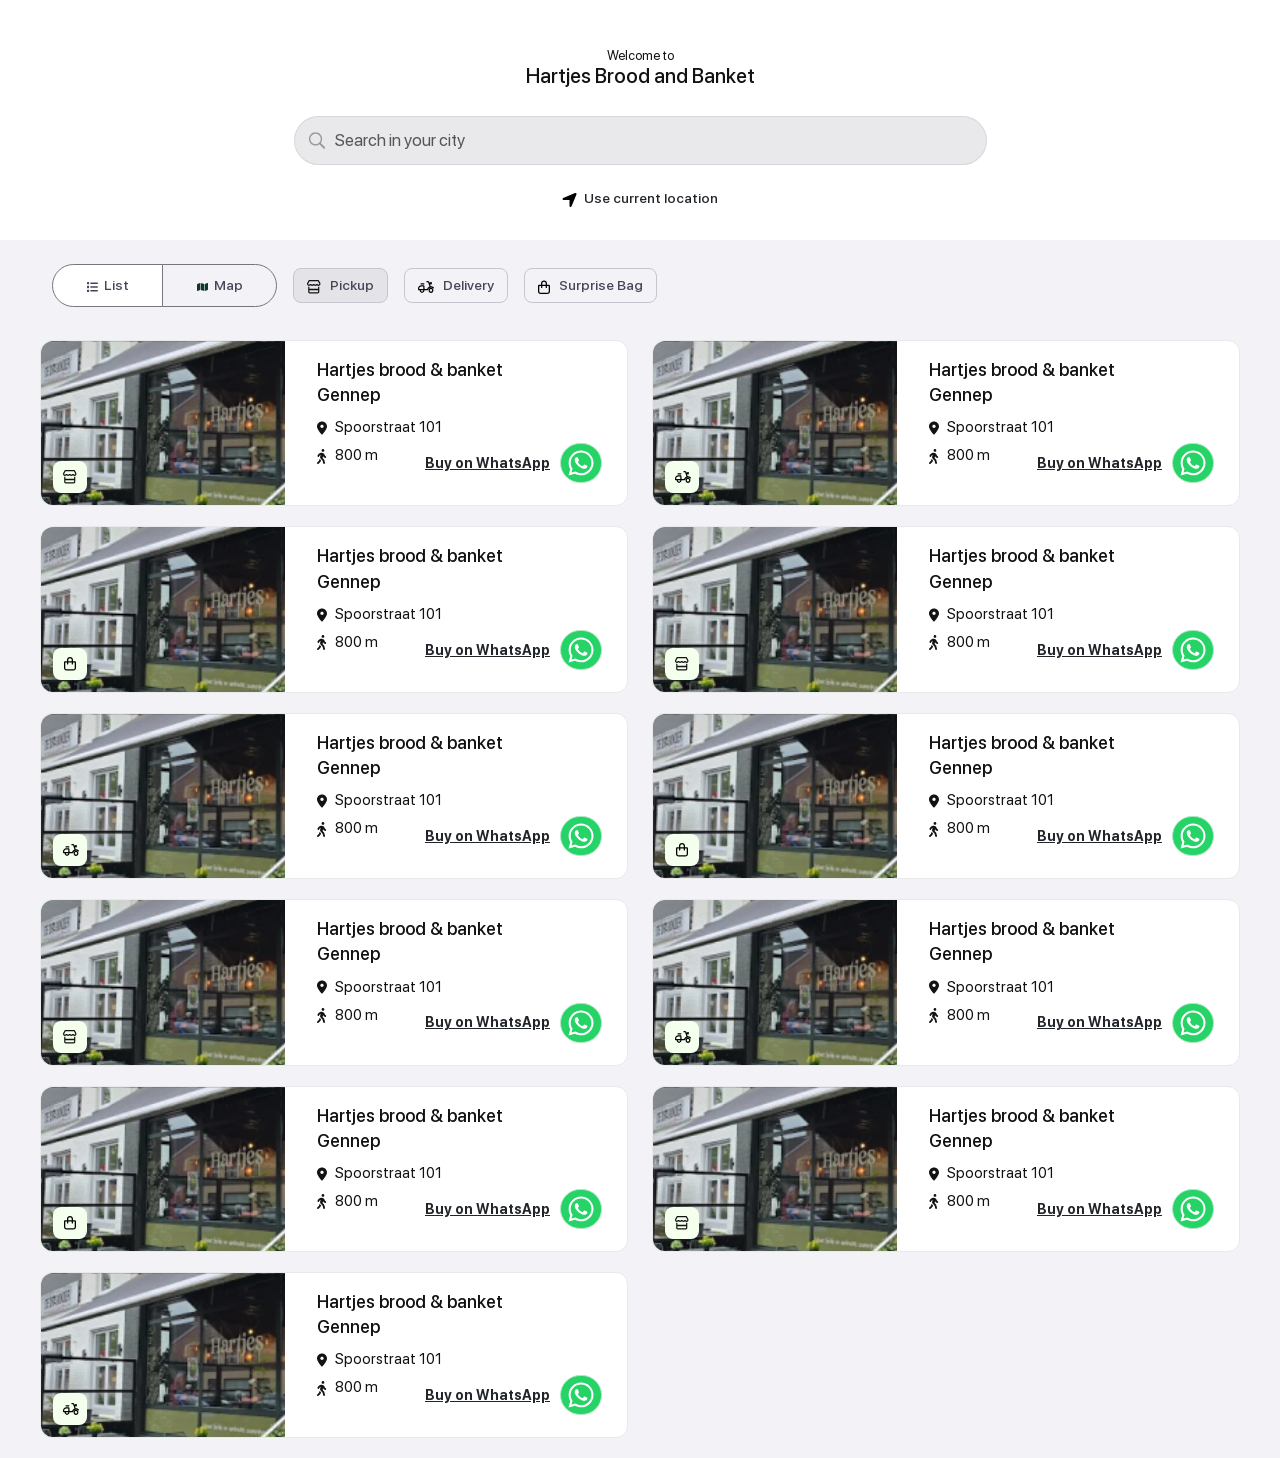
<file: index.html>
<!DOCTYPE html>
<html lang="en">
  <head>
    <meta charset="UTF-8" />
    <meta name="viewport" content="width=device-width, initial-scale=1.0" />
    <title>List & Map View</title>
    <link
      href="https://cdn.jsdelivr.net/npm/bootstrap@5.3.0/dist/css/bootstrap.min.css"
      rel="stylesheet"
    />
    <link rel="preconnect" href="https://fonts.googleapis.com" />
    <link rel="preconnect" href="https://fonts.gstatic.com" crossorigin />
    <link
      href="https://fonts.googleapis.com/css2?family=Inter:ital,opsz,wght@0,14..32,100..900;1,14..32,100..900&display=swap"
      rel="stylesheet"
    />

    <link rel="stylesheet" href="assets/css/style.css" />
    <style></style>
  </head>
  <body onload="window.scrollTo(0, 0)">
    <div id="stickyHeaderWrap" class="fix-header">
      <!-- Heading -->
      <section class="welcome_text text-center">
        <div class="container">
          <div class="row">
            <div class="col-12">
              <div class="heading">
                <h5>Welcome to</h5>
                <h1>Hartjes Brood and Banket</h1>
              </div>
            </div>
          </div>
        </div>
      </section>

      <!-- Big search + location (default visible) -->
      <div
        id="initialSearch"
        class="search_bar_sec pb-3"
        style="background-color: #fff"
      >
        <div
          class="container d-flex justify-content-center flex-column align-items-center"
        >
          <div class="input-group  mb-2" style="width: 693px; max-width: 100%;">
            <input
              id="searchInputFull"
              type="text"
              class="form-control"
              placeholder="Search in your city"
            />
          </div>
          <div class="d-flex gap-2">
            <button id="locationBtn" class="btn">
              <img src="assets/images/arrow_icon.svg" alt="" /> Use current location
            </button>
          </div>
        </div>
      </div>

      <!-- Sticky Tag Bar + Small Search -->
      <div id="filterBar" class="pt-3 pb-3" style="background-color: #f2f2f7">
        <div class="container py-2 d-flex align-items-center gap-3 flex-wrap filter_tab_bar">
          <div class="btn-group" role="group">
            <button class="btn  active list_button" id="list-tab" style="border-top-right-radius: 0; border-bottom-right-radius: 0;"><img src="assets/images/list_icon.svg" alt="">List</button>
            <button class="btn  list_button" id="map-tab" style="border-top-left-radius: 0; border-bottom-left-radius: 0;"><img src="assets/images/map_icon.svg" alt="">Map</button>
          </div>
          <div class="d-flex align-items-center gap-3">
             <button
            class="btn btn-outline-secondary tag-filter active"
            data-tag="pickup"
          >
           <img src="assets/images/pickup_icon.svg" alt=""> Pickup
          </button>
          <button
            class="btn btn-outline-secondary tag-filter"
            data-tag="delivery"
          >
           <img src="assets/images/delivery_icon.svg" alt=""> Delivery
          </button>
          <button
            class="btn btn-outline-secondary tag-filter"
            data-tag="surprise"
          >
           <img src="assets/images/baq_icon.svg" alt=""> Surprise Bag
          </button>
          </div>
         

          <!-- Small search (scroll-only) -->
          <div id="filterSearch" class="input-group ms-auto scroll_search">
            <input
              id="searchInputSmall"
              type="text"
              class="form-control"
              placeholder="Search in your city"
            />
          </div>
        </div>
      </div>
    </div>

    <!-- Spacer to prevent layout jump -->
    <div id="spacer"></div>

    <!-- Content Area -->
    <section class="tabs">
      <div class="container">
        <!-- List View -->
        <div id="list-view" class="row gx-5">
          <div class="col-lg-6 card-item pickup">
            <div class="row list_item_box">
              <div class="col-md-5 p-0">
                 <div class="image">
                  <img
                    src="assets/images/pickup_box_icon.svg"
                    class="img-fluid"
                    alt="..."
                  />
              </div>
              </div>
              <div class="col-md-7">
                 <div class="content">
                <h5 class="card-title">
                  Hartjes brood & banket <br> Gennep
                </h5>
                <div class="icon_list pb-1">
                  <img src="assets/images/map_icon_box.svg" alt="">
                  <span>
                    Spoorstraat 101
                  </span>
                </div>
                <div class="icon_list">
                  <img src="assets/images/walk_icon.svg" alt="">
                  <span>
                   800 m   
                  </span>
                </div>
                <div class="whats_app_button text-end">
                  <a href="#" class="btn  d-flex align-items-center justify-content-end">
                   Buy on WhatsApp <img src="assets/images/whatsapp.svg" alt="" /> 
                  </a>
                </div>
            </div>
              </div>
            </div>
        </div>
         <div class="col-lg-6 card-item  delivery">
            <div class="row list_item_box">
              <div class="col-md-5 p-0">
                 <div class="image">
                  <img
                    src="assets/images/delivery_box_icon.svg"
                    class="img-fluid"
                    alt="..."
                  />
              </div>
              </div>
              <div class="col-md-7">
                 <div class="content">
                <h5 class="card-title">
                  Hartjes brood & banket <br> Gennep
                </h5>
                <div class="icon_list pb-1">
                  <img src="assets/images/map_icon_box.svg" alt="">
                  <span>
                    Spoorstraat 101
                  </span>
                </div>
                <div class="icon_list">
                  <img src="assets/images/walk_icon.svg" alt="">
                  <span>
                   800 m   
                  </span>
                </div>
                <div class="whats_app_button text-end">
                  <a href="#" class="btn  d-flex align-items-center justify-content-end">
                   Buy on WhatsApp <img src="assets/images/whatsapp.svg" alt="" /> 
                  </a>
                </div>
            </div>
              </div>
            </div>
        </div>
         <div class="col-lg-6 card-item surprise">
            <div class="row list_item_box">
              <div class="col-md-5 p-0">
                 <div class="image">
                  <img
                    src="assets/images/baq_box_icon.svg"
                    class="img-fluid"
                    alt="..."
                  />
              </div>
              </div>
              <div class="col-md-7">
                 <div class="content">
                <h5 class="card-title">
                  Hartjes brood & banket <br> Gennep
                </h5>
                <div class="icon_list pb-1">
                  <img src="assets/images/map_icon_box.svg" alt="">
                  <span>
                    Spoorstraat 101
                  </span>
                </div>
                <div class="icon_list">
                  <img src="assets/images/walk_icon.svg" alt="">
                  <span>
                   800 m   
                  </span>
                </div>
                <div class="whats_app_button text-end">
                  <a href="#" class="btn  d-flex align-items-center justify-content-end">
                   Buy on WhatsApp <img src="assets/images/whatsapp.svg" alt="" /> 
                  </a>
                </div>
            </div>
              </div>
            </div>
        </div>
         <div class="col-lg-6 card-item pickup">
            <div class="row list_item_box">
              <div class="col-md-5 p-0">
                 <div class="image">
                  <img
                    src="assets/images/pickup_box_icon.svg"
                    class="img-fluid"
                    alt="..."
                  />
              </div>
              </div>
              <div class="col-md-7">
                 <div class="content">
                <h5 class="card-title">
                  Hartjes brood & banket <br> Gennep
                </h5>
                <div class="icon_list pb-1">
                  <img src="assets/images/map_icon_box.svg" alt="">
                  <span>
                    Spoorstraat 101
                  </span>
                </div>
                <div class="icon_list">
                  <img src="assets/images/walk_icon.svg" alt="">
                  <span>
                   800 m   
                  </span>
                </div>
                <div class="whats_app_button text-end">
                  <a href="#" class="btn  d-flex align-items-center justify-content-end">
                   Buy on WhatsApp <img src="assets/images/whatsapp.svg" alt="" /> 
                  </a>
                </div>
            </div>
              </div>
            </div>
        </div>
         <div class="col-lg-6 card-item  delivery">
            <div class="row list_item_box">
              <div class="col-md-5 p-0">
                 <div class="image">
                  <img
                    src="assets/images/delivery_box_icon.svg"
                    class="img-fluid"
                    alt="..."
                  />
              </div>
              </div>
              <div class="col-md-7">
                 <div class="content">
                <h5 class="card-title">
                  Hartjes brood & banket <br> Gennep
                </h5>
                <div class="icon_list pb-1">
                  <img src="assets/images/map_icon_box.svg" alt="">
                  <span>
                    Spoorstraat 101
                  </span>
                </div>
                <div class="icon_list">
                  <img src="assets/images/walk_icon.svg" alt="">
                  <span>
                   800 m   
                  </span>
                </div>
                <div class="whats_app_button text-end">
                  <a href="#" class="btn  d-flex align-items-center justify-content-end">
                   Buy on WhatsApp <img src="assets/images/whatsapp.svg" alt="" /> 
                  </a>
                </div>
            </div>
              </div>
            </div>
        </div>
         <div class="col-lg-6 card-item surprise">
            <div class="row list_item_box">
              <div class="col-md-5 p-0">
                 <div class="image">
                  <img
                    src="assets/images/baq_box_icon.svg"
                    class="img-fluid"
                    alt="..."
                  />
              </div>
              </div>
              <div class="col-md-7">
                 <div class="content">
                <h5 class="card-title">
                  Hartjes brood & banket <br> Gennep
                </h5>
                <div class="icon_list pb-1">
                  <img src="assets/images/map_icon_box.svg" alt="">
                  <span>
                    Spoorstraat 101
                  </span>
                </div>
                <div class="icon_list">
                  <img src="assets/images/walk_icon.svg" alt="">
                  <span>
                   800 m   
                  </span>
                </div>
                <div class="whats_app_button text-end">
                  <a href="#" class="btn  d-flex align-items-center justify-content-end">
                   Buy on WhatsApp <img src="assets/images/whatsapp.svg" alt="" /> 
                  </a>
                </div>
            </div>
              </div>
            </div>
        </div>
         <div class="col-lg-6 card-item pickup">
            <div class="row list_item_box">
              <div class="col-md-5 p-0">
                 <div class="image">
                  <img
                    src="assets/images/pickup_box_icon.svg"
                    class="img-fluid"
                    alt="..."
                  />
              </div>
              </div>
              <div class="col-md-7">
                 <div class="content">
                <h5 class="card-title">
                  Hartjes brood & banket <br> Gennep
                </h5>
                <div class="icon_list pb-1">
                  <img src="assets/images/map_icon_box.svg" alt="">
                  <span>
                    Spoorstraat 101
                  </span>
                </div>
                <div class="icon_list">
                  <img src="assets/images/walk_icon.svg" alt="">
                  <span>
                   800 m   
                  </span>
                </div>
                <div class="whats_app_button text-end">
                  <a href="#" class="btn  d-flex align-items-center justify-content-end">
                   Buy on WhatsApp <img src="assets/images/whatsapp.svg" alt="" /> 
                  </a>
                </div>
            </div>
              </div>
            </div>
        </div>
         <div class="col-lg-6 card-item  delivery">
            <div class="row list_item_box">
              <div class="col-md-5 p-0">
                 <div class="image">
                  <img
                    src="assets/images/delivery_box_icon.svg"
                    class="img-fluid"
                    alt="..."
                  />
              </div>
              </div>
              <div class="col-md-7">
                 <div class="content">
                <h5 class="card-title">
                  Hartjes brood & banket <br> Gennep
                </h5>
                <div class="icon_list pb-1">
                  <img src="assets/images/map_icon_box.svg" alt="">
                  <span>
                    Spoorstraat 101
                  </span>
                </div>
                <div class="icon_list">
                  <img src="assets/images/walk_icon.svg" alt="">
                  <span>
                   800 m   
                  </span>
                </div>
                <div class="whats_app_button text-end">
                  <a href="#" class="btn  d-flex align-items-center justify-content-end">
                   Buy on WhatsApp <img src="assets/images/whatsapp.svg" alt="" /> 
                  </a>
                </div>
            </div>
              </div>
            </div>
        </div>
          <div class="col-lg-6 card-item surprise">
            <div class="row list_item_box">
              <div class="col-md-5 p-0">
                 <div class="image">
                  <img
                    src="assets/images/baq_box_icon.svg"
                    class="img-fluid"
                    alt="..."
                  />
              </div>
              </div>
              <div class="col-md-7">
                 <div class="content">
                <h5 class="card-title">
                  Hartjes brood & banket <br> Gennep
                </h5>
                <div class="icon_list pb-1">
                  <img src="assets/images/map_icon_box.svg" alt="">
                  <span>
                    Spoorstraat 101
                  </span>
                </div>
                <div class="icon_list">
                  <img src="assets/images/walk_icon.svg" alt="">
                  <span>
                   800 m   
                  </span>
                </div>
                <div class="whats_app_button text-end">
                  <a href="#" class="btn  d-flex align-items-center justify-content-end">
                   Buy on WhatsApp <img src="assets/images/whatsapp.svg" alt="" /> 
                  </a>
                </div>
            </div>
              </div>
            </div>
        </div>
         <div class="col-lg-6 card-item pickup">
            <div class="row list_item_box">
              <div class="col-md-5 p-0">
                 <div class="image">
                  <img
                    src="assets/images/pickup_box_icon.svg"
                    class="img-fluid"
                    alt="..."
                  />
              </div>
              </div>
              <div class="col-md-7">
                 <div class="content">
                <h5 class="card-title">
                  Hartjes brood & banket <br> Gennep
                </h5>
                <div class="icon_list pb-1">
                  <img src="assets/images/map_icon_box.svg" alt="">
                  <span>
                    Spoorstraat 101
                  </span>
                </div>
                <div class="icon_list">
                  <img src="assets/images/walk_icon.svg" alt="">
                  <span>
                   800 m   
                  </span>
                </div>
                <div class="whats_app_button text-end">
                  <a href="#" class="btn  d-flex align-items-center justify-content-end">
                   Buy on WhatsApp <img src="assets/images/whatsapp.svg" alt="" /> 
                  </a>
                </div>
            </div>
              </div>
            </div>
        </div>
         <div class="col-lg-6 card-item  delivery">
            <div class="row list_item_box">
              <div class="col-md-5 p-0">
                 <div class="image">
                  <img
                    src="assets/images/delivery_box_icon.svg"
                    class="img-fluid"
                    alt="..."
                  />
              </div>
              </div>
              <div class="col-md-7">
                 <div class="content">
                <h5 class="card-title">
                  Hartjes brood & banket <br> Gennep
                </h5>
                <div class="icon_list pb-1">
                  <img src="assets/images/map_icon_box.svg" alt="">
                  <span>
                    Spoorstraat 101
                  </span>
                </div>
                <div class="icon_list">
                  <img src="assets/images/walk_icon.svg" alt="">
                  <span>
                   800 m   
                  </span>
                </div>
                <div class="whats_app_button text-end">
                  <a href="#" class="btn  d-flex align-items-center justify-content-end">
                   Buy on WhatsApp <img src="assets/images/whatsapp.svg" alt="" /> 
                  </a>
                </div>
            </div>
              </div>
            </div>
        </div>
        </div>
        <!-- Map View -->
        <div id="map-view" class="row d-none">
         <div class="col-md-6 ">
          <div class="card-item surprise ">
               <div class="row list_item_box">
              <div class="col-md-5 p-0">
                 <div class="image">
                  <img
                    src="assets/images/baq_box_icon.svg"
                    class="img-fluid"
                    alt="..."
                  />
              </div>
              </div>
              <div class="col-md-7">
                 <div class="content">
                <h5 class="card-title">
                  Hartjes brood & banket <br> Gennep
                </h5>
                <div class="icon_list pb-1">
                  <img src="assets/images/map_icon_box.svg" alt="">
                  <span>
                    Spoorstraat 101
                  </span>
                </div>
                <div class="icon_list">
                  <img src="assets/images/walk_icon.svg" alt="">
                  <span>
                   800 m   
                  </span>
                </div>
                <div class="whats_app_button text-end">
                  <a href="#" class="btn  d-flex align-items-center justify-content-end">
                   Buy on WhatsApp <img src="assets/images/whatsapp.svg" alt="" /> 
                  </a>
                </div>
            </div>
              </div>
            </div>
          </div>
          <div class="card-item delivery ">
               <div class="row list_item_box">
              <div class="col-md-5 p-0">
                 <div class="image">
                  <img
                    src="assets/images/delivery_box_icon.svg"
                    class="img-fluid"
                    alt="..."
                  />
              </div>
              </div>
              <div class="col-md-7">
                 <div class="content">
                <h5 class="card-title">
                  Hartjes brood & banket <br> Gennep
                </h5>
                <div class="icon_list pb-1">
                  <img src="assets/images/map_icon_box.svg" alt="">
                  <span>
                    Spoorstraat 101
                  </span>
                </div>
                <div class="icon_list">
                  <img src="assets/images/walk_icon.svg" alt="">
                  <span>
                   800 m   
                  </span>
                </div>
                <div class="whats_app_button text-end">
                  <a href="#" class="btn  d-flex align-items-center justify-content-end">
                   Buy on WhatsApp <img src="assets/images/whatsapp.svg" alt="" /> 
                  </a>
                </div>
            </div>
              </div>
            </div>
          </div>
          <div class="card-item pickup ">
               <div class="row list_item_box">
              <div class="col-md-5 p-0">
                 <div class="image">
                  <img
                    src="assets/images/pickup_box_icon.svg"
                    class="img-fluid"
                    alt="..."
                  />
              </div>
              </div>
              <div class="col-md-7">
                 <div class="content">
                <h5 class="card-title">
                  Hartjes brood & banket <br> Gennep
                </h5>
                <div class="icon_list pb-1">
                  <img src="assets/images/map_icon_box.svg" alt="">
                  <span>
                    Spoorstraat 101
                  </span>
                </div>
                <div class="icon_list">
                  <img src="assets/images/walk_icon.svg" alt="">
                  <span>
                   800 m   
                  </span>
                </div>
                <div class="whats_app_button text-end">
                  <a href="#" class="btn  d-flex align-items-center justify-content-end">
                   Buy on WhatsApp <img src="assets/images/whatsapp.svg" alt="" /> 
                  </a>
                </div>
            </div>
              </div>
            </div>
          </div>
         </div>
          <div class="col-lg-6">
            <div id="map">Map Placeholder</div>
          </div>
        </div>
      
    </section>
    <!-- Footer -->
    <!-- <footer class="text-center">
      <p>© 2025 OrderL demo</p>
    </footer> -->

    <script src="https://cdn.jsdelivr.net/npm/bootstrap@5.3.0/dist/js/bootstrap.bundle.min.js"></script>
    <script src="assets/js/main.js"></script>
  </body>
</html>
</file>
<file: assets/css/style.css>
@font-face {
  font-family: "SF Pro Display";
  src: url("../font/SFProDisplay-Bold.eot");
  src: url("../font/SFProDisplay-Bold.eot?#iefix") format("embedded-opentype"),
    url("../font/SFProDisplay-Bold.woff2") format("woff2"),
    url("../font/SFProDisplay-Bold.woff") format("woff"),
    url("../font/SFProDisplay-Bold.ttf") format("truetype"),
    url("../font/SFProDisplay-Bold.svg#SFProDisplay-Bold") format("svg");
  font-weight: bold;
  font-style: normal;
  font-display: swap;
}

@font-face {
  font-family: "SF Pro Display";
  src: url("../font/SFProDisplay-Medium.eot");
  src: url("../font/SFProDisplay-Medium.eot?#iefix") format("embedded-opentype"),
    url("../font/SFProDisplay-Medium.woff2") format("woff2"),
    url("../font/SFProDisplay-Medium.woff") format("woff"),
    url("../font/SFProDisplay-Medium.ttf") format("truetype"),
    url("../font/SFProDisplay-Medium.svg#SFProDisplay-Medium") format("svg");
  font-weight: 500;
  font-style: normal;
  font-display: swap;
}

@font-face {
  font-family: "SF Pro Display";
  src: url("../font/SFProDisplay-Regular.eot");
  src: url("../font/SFProDisplay-Regular.eot?#iefix")
      format("embedded-opentype"),
    url("../font/SFProDisplay-Regular.woff2") format("woff2"),
    url("../font/SFProDisplay-Regular.woff") format("woff"),
    url("../font/SFProDisplay-Regular.ttf") format("truetype"),
    url("../font/SFProDisplay-Regular.svg#SFProDisplay-Regular") format("svg");
  font-weight: normal;
  font-style: normal;
  font-display: swap;
}

body {
  font-family: "SF Pro Display";
  background-color: #f2f2f7;
}
.container {
  max-width: 1200px;
}
.welcome_text {
  padding: 48px 15px 20px;
  background: #fff;
}

.welcome_text .heading h1 {
  font-size: 20px;
  font-weight: 500;
  color: #121212;
}

.welcome_text .heading h5 {
  font-size: 13px;
  font-weight: 400;
  color: #121212;
  margin: 0;
}

#filterBar .btn-group {
  border-radius: 100% !important;
  width: 225px;
}
#filterBar .list_button.active {
  background: #ffffff;
}
#filterBar .list_button {
  background: #f2f2f7;
  font-size: 14px;
  font-weight: 500;
  color: #4a4459;
  padding: 10px 31px;
  border: 1px solid #79747e;
  border-radius: 100px;
}
#filterBar .list_button > img {
  padding-right: 6px;
}
.btn-outline-secondary.tag-filter {
  border-color: #cac4d0;
  border-radius: 8px;
  font-size: 14px;
  font-weight: 500;
  padding: 6px 13px;
  color: #4a4459;
}

.list_item_box {
  border-radius: 12px;
  background: #ffffff;
  border: 1px solid #e9e9e9;
  margin-bottom: 20px;
}
.list_item_box .image {
  background-image: url(../images/demo_image.png);
  background-size: cover;
  background-position: center;
  height: 100%;
  display: grid;
  align-items: end;
  padding: 12px;
  border-radius: 12px 0px 0px 12px;
}
section.tabs {
  padding: 0px 15px;
}
.list_item_box .content {
  padding: 16px 0px 16px 20px;
  background: #ffffff;
  position: relative;
}
.whats_app_button {
  /* position: absolute;
  bottom: 13px;
  right: -5px; */
  margin-top: -30px;
}
.list_item_box .content h5 {
  font-size: 18px;
  font-weight: 500;
  color: #121212;
  line-height: 1.4;
  margin-bottom: 8px;
}
.list_item_box .whats_app_button .btn {
  font-size: 14px;
  font-weight: 700;
  line-height: 1.3;
  text-decoration: underline;
  border: none !important;
}
.list_item_box .whats_app_button .btn > img {
  padding-left: 10px;
}
.list_item_box .icon_list span {
  font-size: 15px;
  color: #121212;
  font-weight: 400;
}
.list_item_box .icon_list > img {
  padding-right: 5px;
}

.btn-outline-secondary.tag-filter > img {
  padding-right: 6px;
}
.btn-outline-secondary.tag-filter.active,
.btn-outline-secondary.tag-filter:hover {
  background: #e3e3e8;
  color: #4a4459;
}

#stickyHeaderWrap .form-control {
    background-image: url(../images/search_icon.svg);
    background-repeat: no-repeat;
    background-position: 2%;
    background-size: auto;
    box-shadow: none !important;
    border-color: hsl(240deg 3% 49% / 16%) !important;
}

.form-control {
  background: hsl(240deg 3% 49% / 16%);
  padding: 11px 40px;
  font-size: 17px;
  font-weight: 400;
  border-radius: 50px;
}

/* #stickyHeaderWrap {
        position: sticky;
        top: 0;
        width: 100%;
        z-index: 999;
        transition: transform 0.3s ease, opacity 0.3s ease;
    }
     #stickyHeaderWrap.welcome_text {
        position: fixed;
        width: 100%;
        top: 0;
        z-index: 999;
        transition: transform 0.3s ease, opacity 0.3s ease;
    } */

#stickyHeaderWrap {
  position: fixed;
  top: 0;
  width: 100%;
  z-index: 999;
  background: white;
  transition: transform 0.3s ease, opacity 0.3s ease;
}
#initialSearch {
  transition: max-height 0.3s ease, opacity 0.3s ease;
  overflow: hidden;
}
.hide-initial-search #initialSearch {
  max-height: 0;
  opacity: 0;
}

#spacer {
  height: 340px;
}

/* Animate on scroll */
#stickyHeaderWrap.sticky-animate {
  transform: translateY(0);
  opacity: 1;
}

.hide-initial-search .search_bar_sec {
  padding: 0 !important;
}

#locationBtn {
  font-size: 14px;
  font-weight: 500;
  padding: 15px 0px;
  border: none !important;
}
#locationBtn > img {
  padding-right: 4px;
}

/* Big search area */
#initialSearch {
  transition: all 0.3s ease;
}

/* Hide small search by default */
#filterSearch {
  display: none;
  opacity: 0;
  transition: opacity 0.3s ease;
}
#filterBar .scroll_search {
    width: 40%;
}
/* On scroll: hide big search + location button */
#stickyHeaderWrap.hide-initial-search #initialSearch {
  opacity: 0;
  height: 0;
  margin: 0;
  padding: 0;
  overflow: hidden;
  pointer-events: none;
}

/* On scroll: show small sticky search */
#stickyHeaderWrap.hide-initial-search #filterSearch {
  display: flex !important;
  opacity: 1;
}


@media(max-width:1199px){
    #filterBar .scroll_search {
    width: 34%;
}
.whats_app_button {
    margin-top: -10px;
}
}
@media(max-width:767px){
    .hide-initial-search .filter_tab_bar {
    flex-wrap: nowrap !important;
    overflow: scroll;
}
.list_item_box .image {
    height: 117px;
    border-radius: 12px;
}
}
</file>
